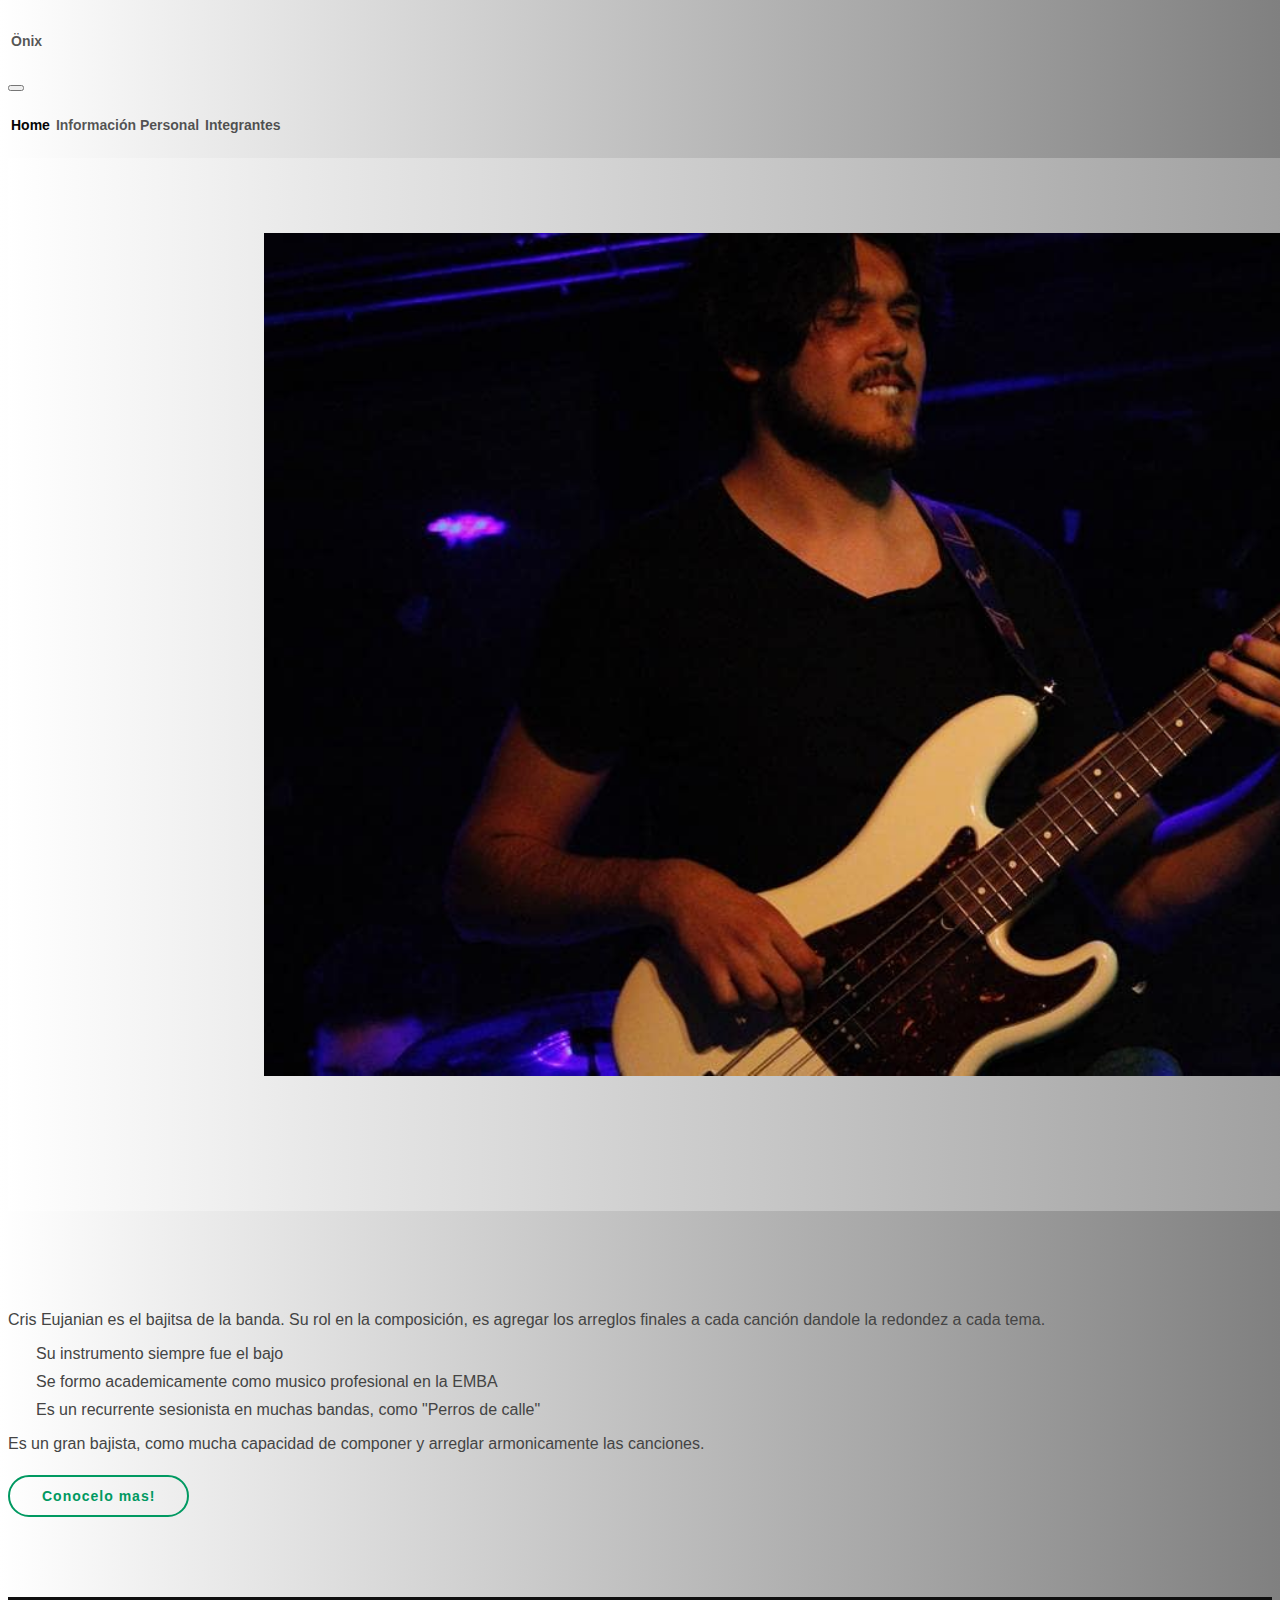
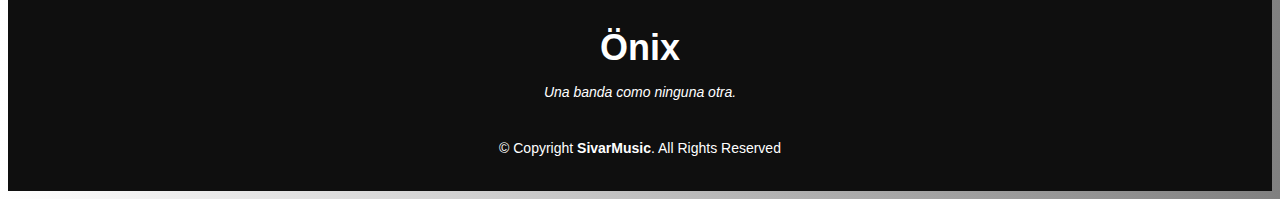
<file: cris.html>
<!DOCTYPE html>
<html lang="en">
<head>
    <meta charset="UTF-8">
    <meta http-equiv="X-UA-Compatible" content="IE=edge">
    <meta name="viewport" content="width=device-width, initial-scale=1.0">
    <link href="https://cdn.jsdelivr.net/npm/bootstrap@5.0.1/dist/css/bootstrap.min.css" rel="stylesheet" integrity="sha384-+0n0xVW2eSR5OomGNYDnhzAbDsOXxcvSN1TPprVMTNDbiYZCxYbOOl7+AMvyTG2x" crossorigin="anonymous">
    <title>Önix-Cris</title>
    <link href="scss/style.css" rel="stylesheet">
</head>
<body>
  <nav class="navbar navbar-expand-lg navbar-light bg-light">
    <div class="container-fluid">
      <a class="navbar-brand" href="#">Önix</a>
      <button class="navbar-toggler" type="button" data-bs-toggle="collapse" data-bs-target="#navbarNavDropdown" aria-controls="navbarNavDropdown" aria-expanded="false" aria-label="Toggle navigation">
        <span class="navbar-toggler-icon"></span>
      </button>
      <div class="collapse navbar-collapse" id="navbarNavDropdown">
        <ul class="navbar-nav">
          <li class="nav-item">
            <a class="nav-link active" aria-current="page" href="index.html">Home</a>
          </li>
          <li class="nav-item">
            <a class="nav-link" href="#about">Información Personal</a>
          </li>
          <li class="nav-item dropdown">
            <a class="nav-link dropdown-toggle" href="#" id="navbarDropdownMenuLink" role="button" data-bs-toggle="dropdown" aria-expanded="false">
              Integrantes
            </a>
            <ul class="dropdown-menu" aria-labelledby="navbarDropdownMenuLink">
              <li><a class="dropdown-item" href="gena.html">Gena</a></li>
              <li><a class="dropdown-item" href="cris.html">Cris</a></li>
              <li><a class="dropdown-item" href="facu.html">Facu</a></li>
              <li><a class="dropdown-item" href="javi.html">Javi</a></li>
            </ul>
          </li>
        </ul>
      </div>
    </div>
  </nav>

  <img src="img/cris.jpg" class="img-fluid img-thumbnail img" alt="..." width="100%">
      <section id="about" class="about">
        <div class="container">
          <div class="row content">
            <div class="col-lg-6">
              <p>
               Cris Eujanian es el bajitsa de la banda. Su rol en la composición, es agregar los arreglos finales a cada canción dandole la redondez a cada tema.
              </p>
              <ul>
                <li><i class="ri-check-double-line"></i> Su instrumento siempre fue el bajo</li>
                <li><i class="ri-check-double-line"></i> Se formo academicamente como musico profesional en la EMBA</li>
                <li><i class="ri-check-double-line"></i> Es un recurrente sesionista en muchas bandas, como "Perros de calle"</li>
              </ul>
            </div>
            <div class="col-lg-6 pt-4 pt-lg-0">
              <p>
               Es un gran bajista, como mucha capacidad de componer y arreglar armonicamente las canciones.
              </p>
              <a href="https://www.instagram.com/criseujanian/" class="btn-learn-more">Conocelo mas!</a>
            </div>
          </div>
  
        </div>
      </section>
      <footer id="footer">
        <div class="container">
          <h3>Önix</h3>
          <p>Una banda como ninguna otra.</p>
          <div class="copyright">
            &copy; Copyright <strong><span>SivarMusic</span></strong>. All Rights Reserved
          </div>
          
        </div>
      </footer>
    <script src="https://cdn.jsdelivr.net/npm/bootstrap@5.0.1/dist/js/bootstrap.bundle.min.js" integrity="sha384-gtEjrD/SeCtmISkJkNUaaKMoLD0//ElJ19smozuHV6z3Iehds+3Ulb9Bn9Plx0x4" crossorigin="anonymous"></script>
</body>
</html>
</file>
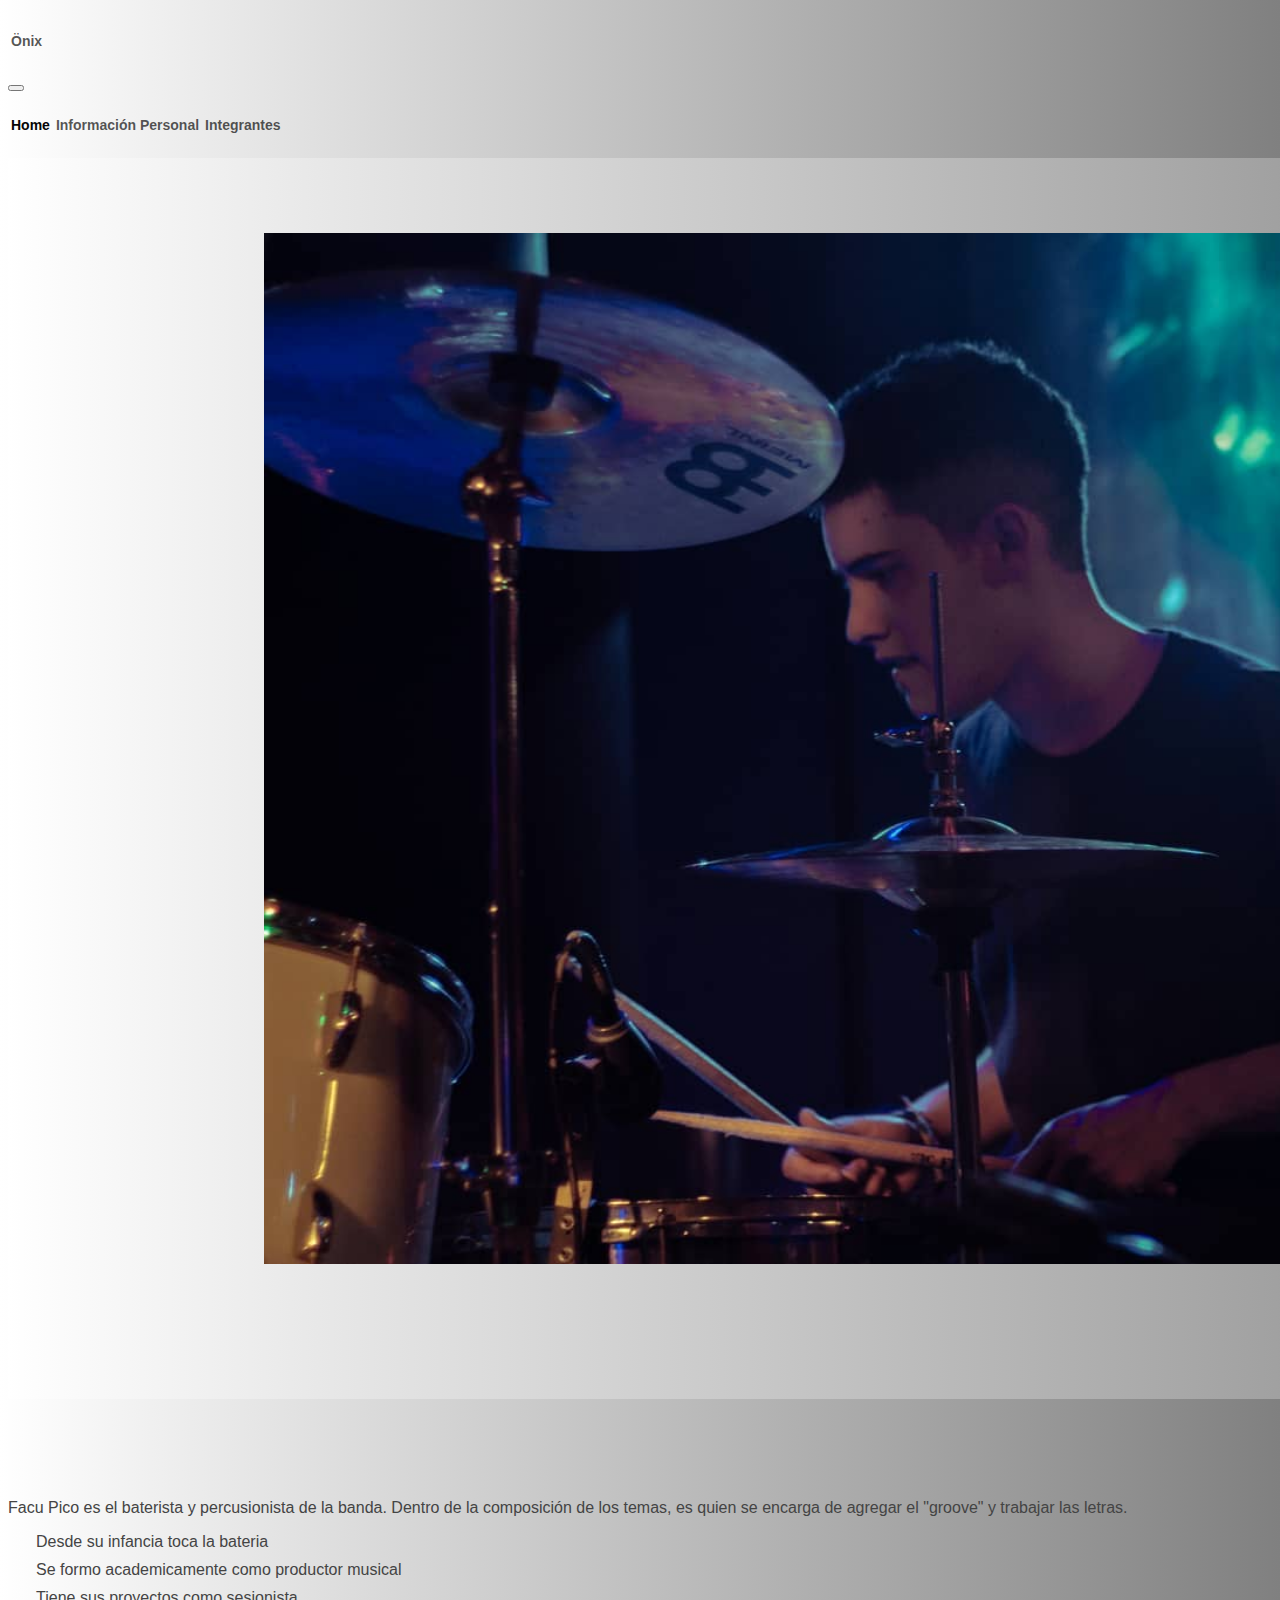
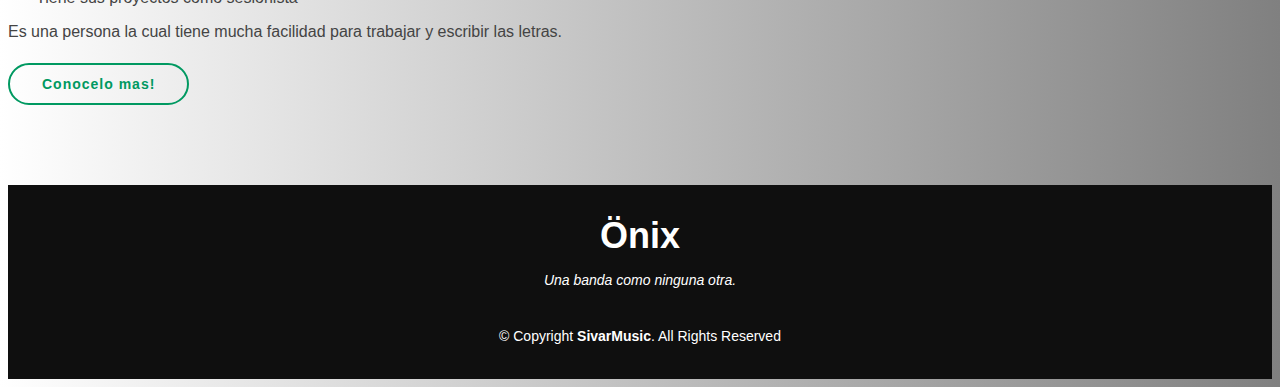
<file: facu.html>
<!DOCTYPE html>
<html lang="en">
<head>
    <meta charset="UTF-8">
    <meta http-equiv="X-UA-Compatible" content="IE=edge">
    <meta name="viewport" content="width=device-width, initial-scale=1.0">
    <link href="https://cdn.jsdelivr.net/npm/bootstrap@5.0.1/dist/css/bootstrap.min.css" rel="stylesheet" integrity="sha384-+0n0xVW2eSR5OomGNYDnhzAbDsOXxcvSN1TPprVMTNDbiYZCxYbOOl7+AMvyTG2x" crossorigin="anonymous">
    <title>Önix-Facu</title>
    <link href="scss/style.css" rel="stylesheet">
</head>
<body>
  <nav class="navbar navbar-expand-lg navbar-light bg-light">
    <div class="container-fluid">
      <a class="navbar-brand" href="#">Önix</a>
      <button class="navbar-toggler" type="button" data-bs-toggle="collapse" data-bs-target="#navbarNavDropdown" aria-controls="navbarNavDropdown" aria-expanded="false" aria-label="Toggle navigation">
        <span class="navbar-toggler-icon"></span>
      </button>
      <div class="collapse navbar-collapse" id="navbarNavDropdown">
        <ul class="navbar-nav">
          <li class="nav-item">
            <a class="nav-link active" aria-current="page" href="index.html">Home</a>
          </li>
          <li class="nav-item">
            <a class="nav-link" href="#about">Información Personal</a>
          </li>
          <li class="nav-item dropdown">
            <a class="nav-link dropdown-toggle" href="#" id="navbarDropdownMenuLink" role="button" data-bs-toggle="dropdown" aria-expanded="false">
              Integrantes
            </a>
            <ul class="dropdown-menu" aria-labelledby="navbarDropdownMenuLink">
              <li><a class="dropdown-item" href="gena.html">Gena</a></li>
              <li><a class="dropdown-item" href="cris.html">Cris</a></li>
              <li><a class="dropdown-item" href="facu.html">Facu</a></li>
              <li><a class="dropdown-item" href="javi.html">Javi</a></li>
            </ul>
          </li>
        </ul>
      </div>
    </div>
  </nav>

  <img src="img/facu.jpg" class="img-fluid img-thumbnail img" alt="..." width="100%">
      <section id="about" class="about">
        <div class="container">

  
          <div class="row content">
            <div class="col-lg-6">
              <p>
                Facu Pico es el baterista y percusionista de la banda. Dentro de la composición de los temas, es quien se encarga de agregar el "groove" y trabajar las letras.
              </p>
              <ul>
                <li><i class="ri-check-double-line"></i> Desde su infancia toca la bateria</li>
                <li><i class="ri-check-double-line"></i> Se formo academicamente como productor musical</li>
                <li><i class="ri-check-double-line"></i> Tiene sus proyectos como sesionista</li>
              </ul>
            </div>
            <div class="col-lg-6 pt-4 pt-lg-0">
              <p>
               Es una persona la cual tiene mucha facilidad para trabajar y escribir las letras. 
              </p>
              <a href="https://www.instagram.com/facunpico/" class="btn-learn-more">Conocelo mas!</a>
            </div>
          </div>
  
        </div>
      </section>
      <footer id="footer">
        <div class="container">
          <h3>Önix</h3>
          <p>Una banda como ninguna otra.</p>
          <div class="copyright">
            &copy; Copyright <strong><span>SivarMusic</span></strong>. All Rights Reserved
          </div>
        
        </div>
      </footer>
    <script src="https://cdn.jsdelivr.net/npm/bootstrap@5.0.1/dist/js/bootstrap.bundle.min.js" integrity="sha384-gtEjrD/SeCtmISkJkNUaaKMoLD0//ElJ19smozuHV6z3Iehds+3Ulb9Bn9Plx0x4" crossorigin="anonymous"></script>
</body>
</html>
</file>
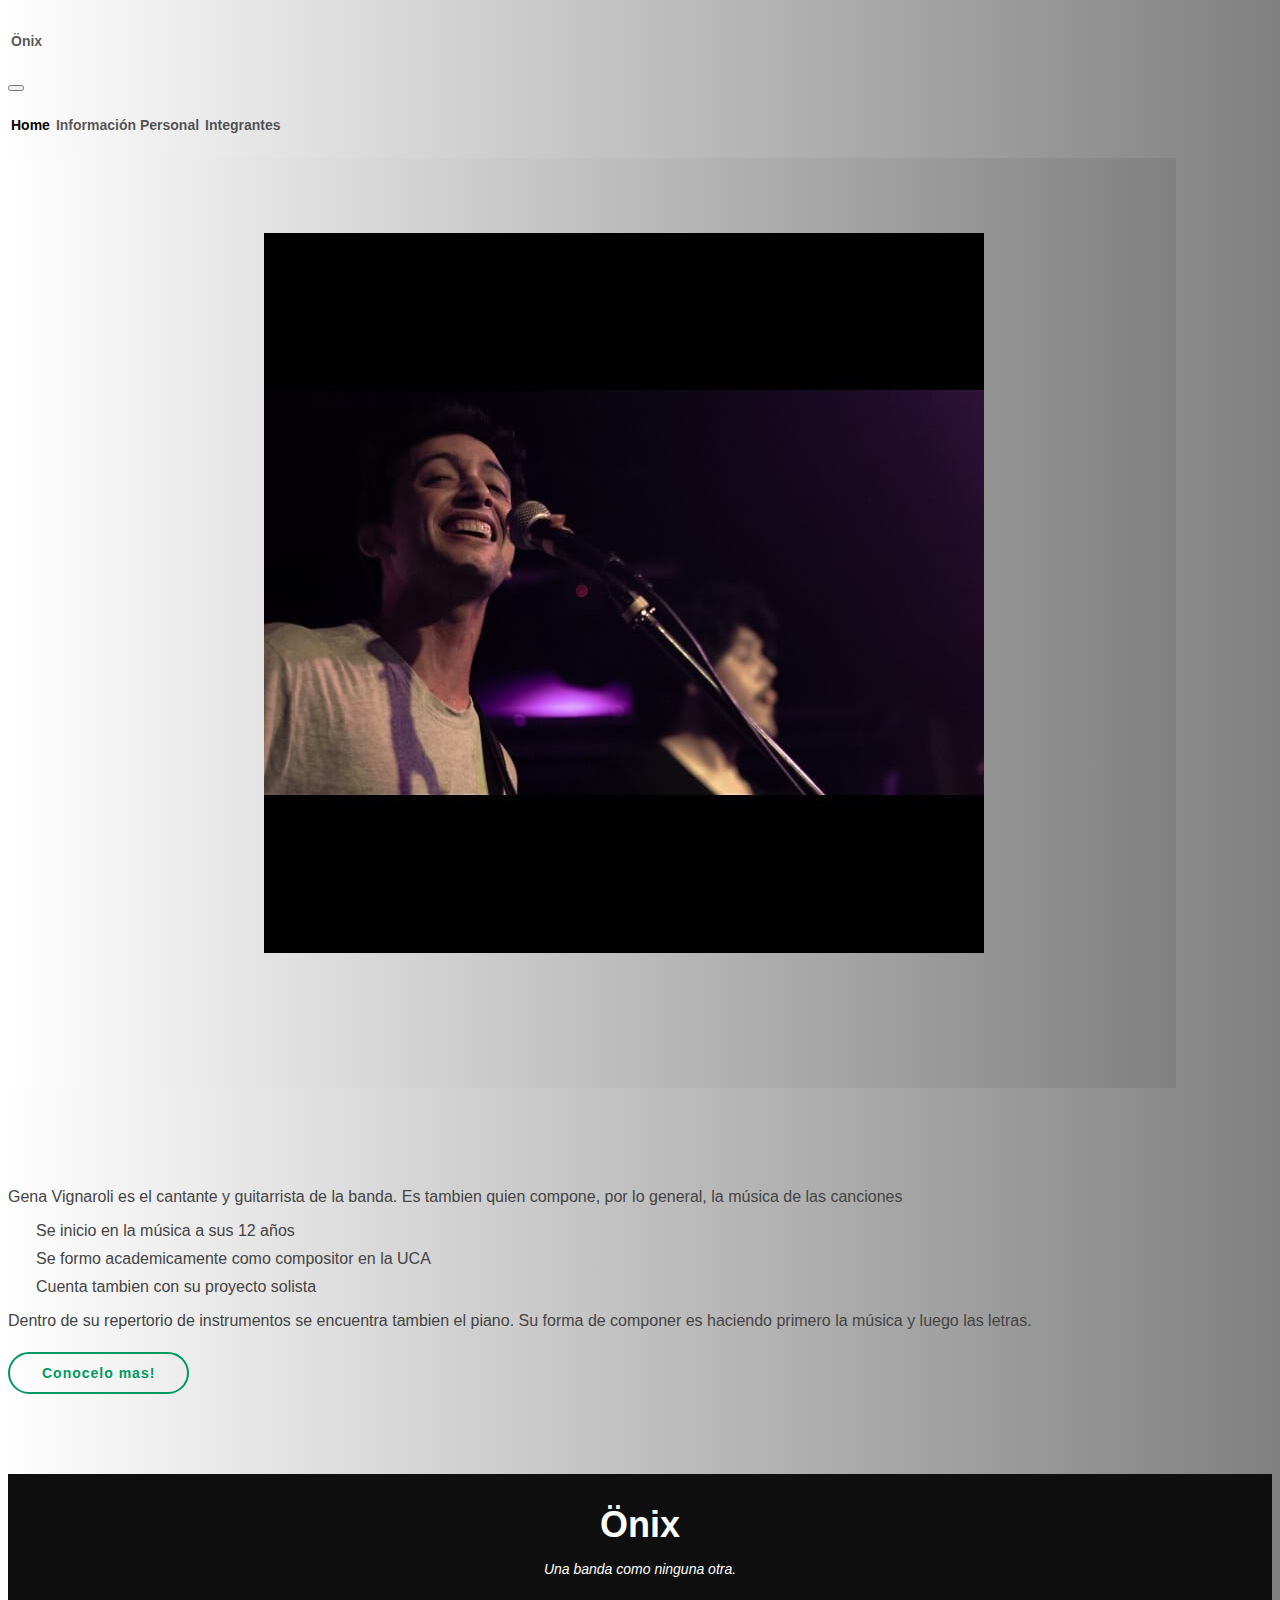
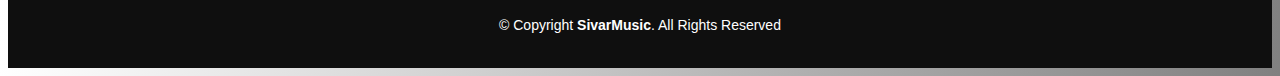
<file: gena.html>
<!DOCTYPE html>
<html lang="en">
<head>
    <meta charset="UTF-8">
    <meta http-equiv="X-UA-Compatible" content="IE=edge">
    <meta name="viewport" content="width=device-width, initial-scale=1.0">
    <link href="https://cdn.jsdelivr.net/npm/bootstrap@5.0.1/dist/css/bootstrap.min.css" rel="stylesheet" integrity="sha384-+0n0xVW2eSR5OomGNYDnhzAbDsOXxcvSN1TPprVMTNDbiYZCxYbOOl7+AMvyTG2x" crossorigin="anonymous">
    <title>Önix-Gena</title>
    <link href="scss/style.css" rel="stylesheet">
</head>
<body>
  <nav class="navbar navbar-expand-lg navbar-light bg-light">
    <div class="container-fluid">
      <a class="navbar-brand" href="#">Önix</a>
      <button class="navbar-toggler" type="button" data-bs-toggle="collapse" data-bs-target="#navbarNavDropdown" aria-controls="navbarNavDropdown" aria-expanded="false" aria-label="Toggle navigation">
        <span class="navbar-toggler-icon"></span>
      </button>
      <div class="collapse navbar-collapse" id="navbarNavDropdown">
        <ul class="navbar-nav">
          <li class="nav-item">
            <a class="nav-link active" aria-current="page" href="index.html">Home</a>
          </li>
          <li class="nav-item">
            <a class="nav-link" href="#about">Información Personal</a>
          </li>
          <li class="nav-item dropdown">
            <a class="nav-link dropdown-toggle" href="#" id="navbarDropdownMenuLink" role="button" data-bs-toggle="dropdown" aria-expanded="false">
              Integrantes
            </a>
            <ul class="dropdown-menu" aria-labelledby="navbarDropdownMenuLink">
              <li><a class="dropdown-item" href="gena.html">Gena</a></li>
              <li><a class="dropdown-item" href="cris.html">Cris</a></li>
              <li><a class="dropdown-item" href="facu.html">Facu</a></li>
              <li><a class="dropdown-item" href="javi.html">Javi</a></li>
            </ul>
          </li>
        </ul>
      </div>
    </div>
  </nav>

  <img src="img/gena.jpg" class="img-fluid img-thumbnail img" alt="...">
      <section id="about" class="about">
        <div class="container">

          <div class="row content">
            <div class="col-lg-6">
              <p>
               Gena Vignaroli es el cantante y guitarrista de la banda. Es tambien quien compone, por lo general, la música de las canciones
              </p>
              <ul>
                <li><i class="ri-check-double-line"></i> Se inicio en la música a sus 12 años</li>
                <li><i class="ri-check-double-line"></i> Se formo academicamente como compositor en la UCA</li>
                <li><i class="ri-check-double-line"></i> Cuenta tambien con su proyecto solista</li>
              </ul>
            </div>
            <div class="col-lg-6 pt-4 pt-lg-0">
              <p>
               Dentro de su repertorio de instrumentos se encuentra tambien el piano. Su forma de componer es haciendo primero la música y luego las letras.
              </p>
              <a href="https://www.instagram.com/gena_vignaroli/" class="btn-learn-more">Conocelo mas!</a>
            </div>
          </div>
  
        </div>
      </section>
      <footer id="footer">
        <div class="container">
          <h3>Önix</h3>
          <p>Una banda como ninguna otra.</p>
          <div class="copyright">
            &copy; Copyright <strong><span>SivarMusic</span></strong>. All Rights Reserved
          </div>
        
        </div>
      </footer>
    <script src="https://cdn.jsdelivr.net/npm/bootstrap@5.0.1/dist/js/bootstrap.bundle.min.js" integrity="sha384-gtEjrD/SeCtmISkJkNUaaKMoLD0//ElJ19smozuHV6z3Iehds+3Ulb9Bn9Plx0x4" crossorigin="anonymous"></script>
</body>
</html>
</file>
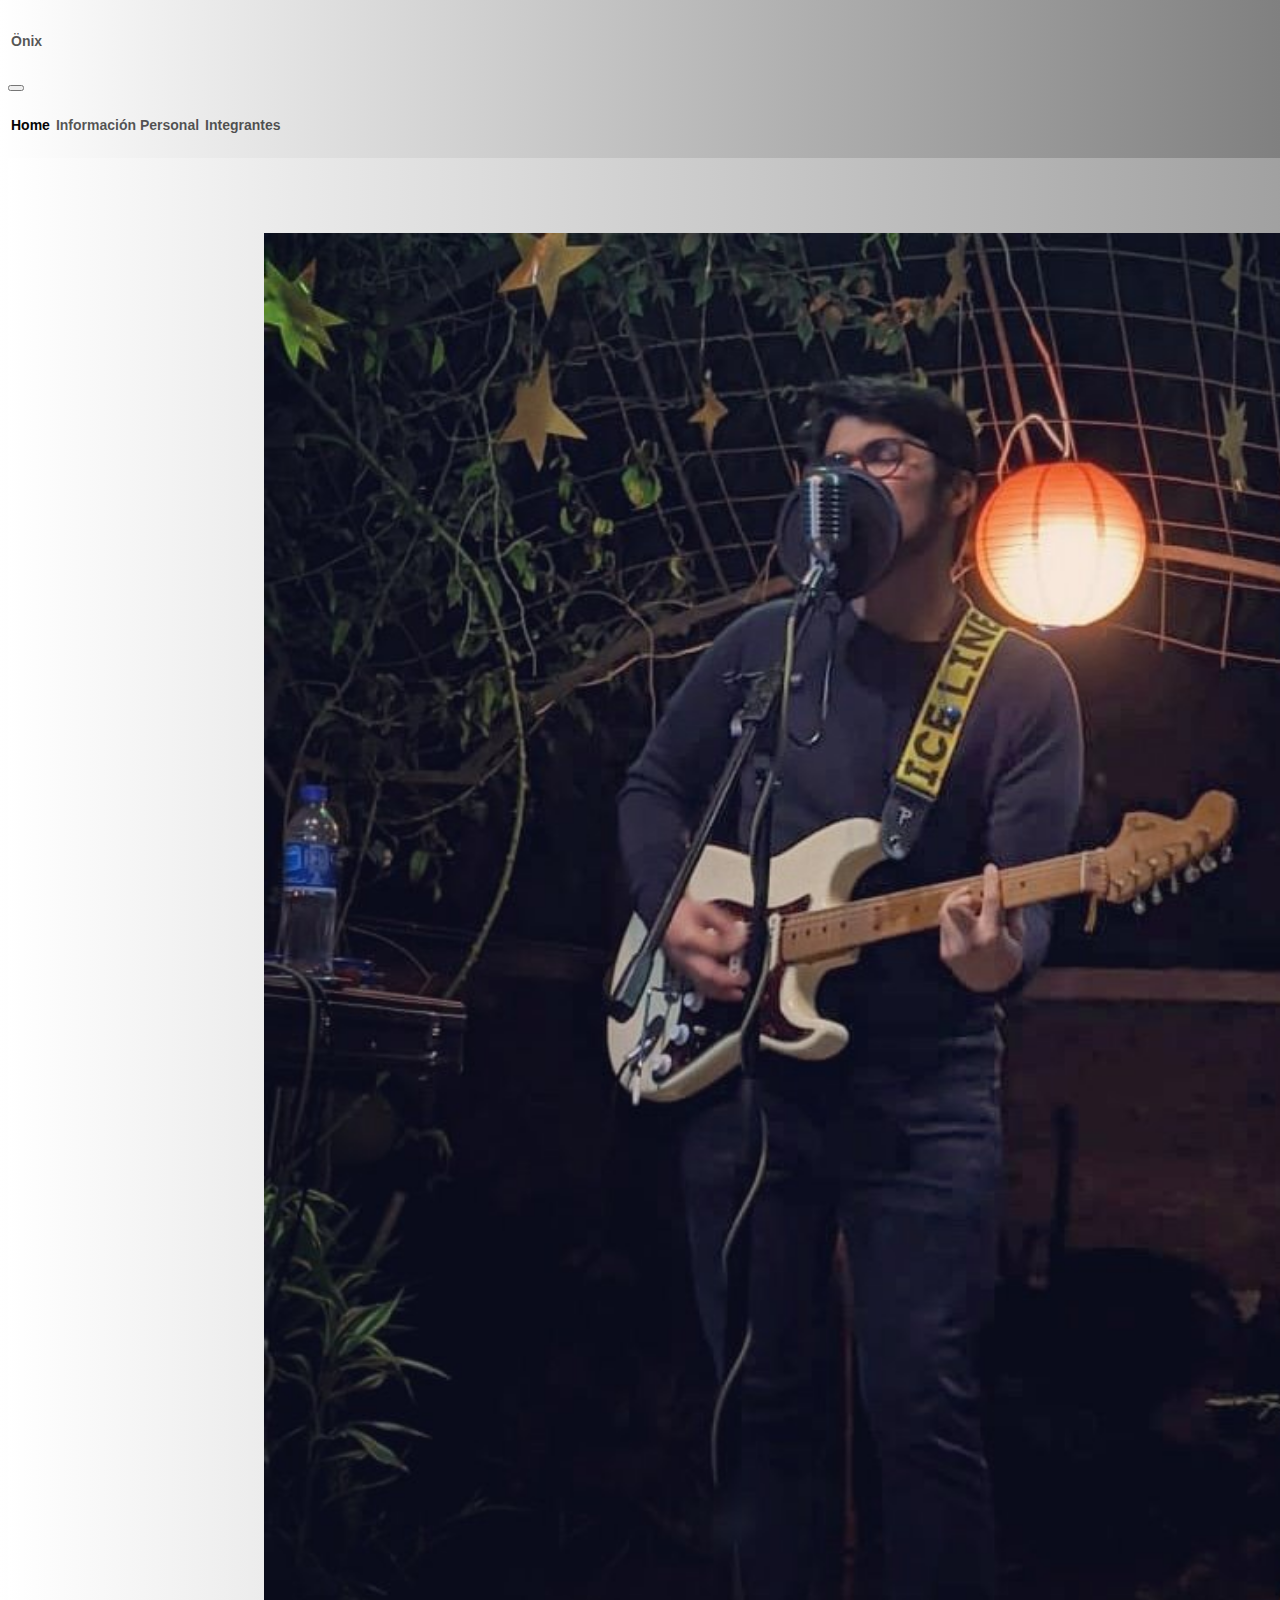
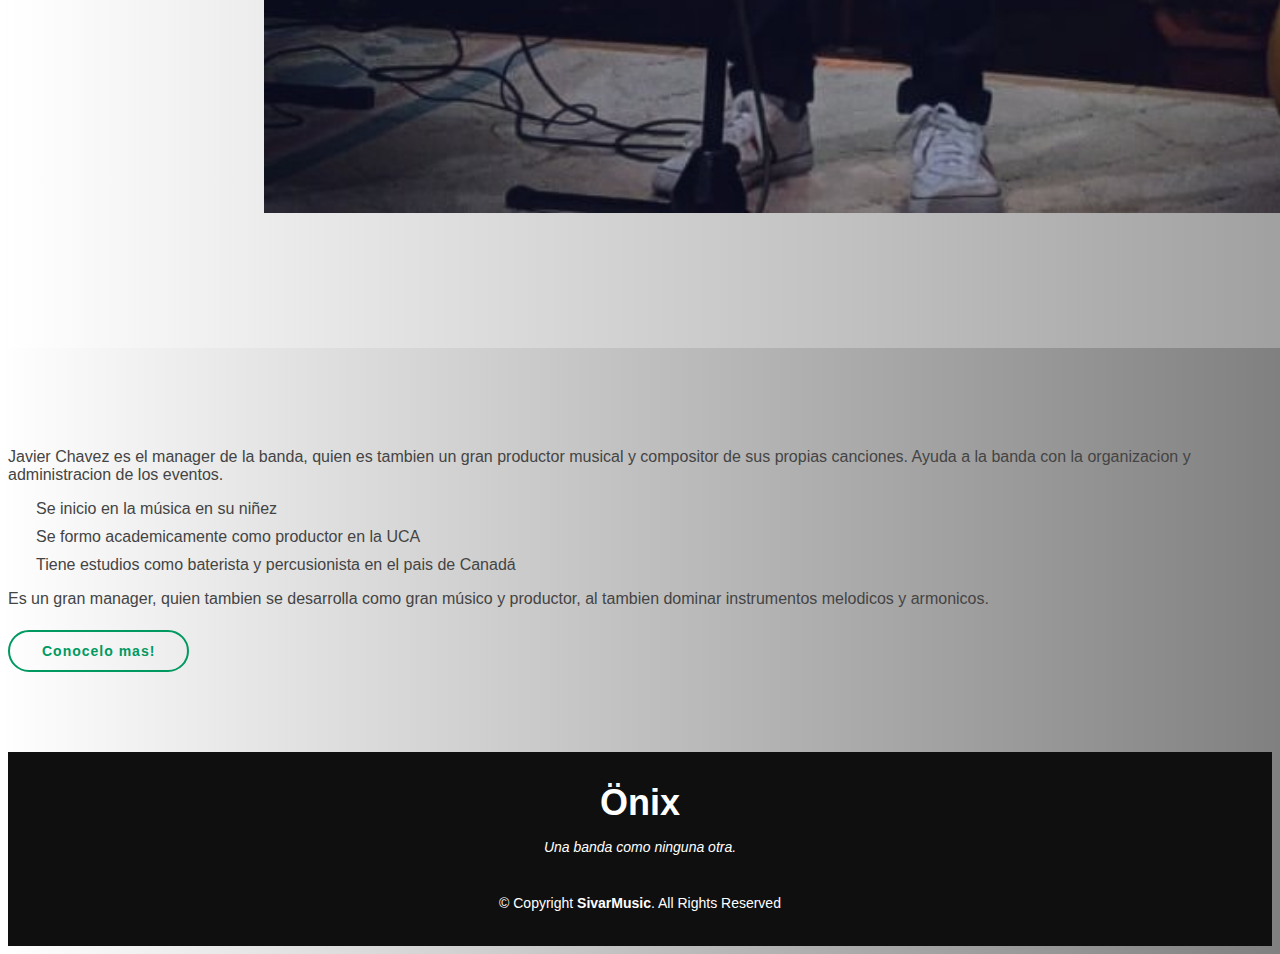
<file: javi.html>
<!DOCTYPE html>
<html lang="en">
<head>
    <meta charset="UTF-8">
    <meta http-equiv="X-UA-Compatible" content="IE=edge">
    <meta name="viewport" content="width=device-width, initial-scale=1.0">
    <title>Önix-Javi</title>
    <link href="https://cdn.jsdelivr.net/npm/bootstrap@5.0.1/dist/css/bootstrap.min.css" rel="stylesheet" integrity="sha384-+0n0xVW2eSR5OomGNYDnhzAbDsOXxcvSN1TPprVMTNDbiYZCxYbOOl7+AMvyTG2x" crossorigin="anonymous">
    <link href="scss/style.css" rel="stylesheet">
</head>
<body>
  <nav class="navbar navbar-expand-lg navbar-light bg-light">
    <div class="container-fluid">
      <a class="navbar-brand" href="#">Önix</a>
      <button class="navbar-toggler" type="button" data-bs-toggle="collapse" data-bs-target="#navbarNavDropdown" aria-controls="navbarNavDropdown" aria-expanded="false" aria-label="Toggle navigation">
        <span class="navbar-toggler-icon"></span>
      </button>
      <div class="collapse navbar-collapse" id="navbarNavDropdown">
        <ul class="navbar-nav">
          <li class="nav-item">
            <a class="nav-link active" aria-current="page" href="index.html">Home</a>
          </li>
          <li class="nav-item">
            <a class="nav-link" href="#about">Información Personal</a>
          </li>
          <li class="nav-item dropdown">
            <a class="nav-link dropdown-toggle" href="#" id="navbarDropdownMenuLink" role="button" data-bs-toggle="dropdown" aria-expanded="false">
              Integrantes
            </a>
            <ul class="dropdown-menu" aria-labelledby="navbarDropdownMenuLink">
              <li><a class="dropdown-item" href="gena.html">Gena</a></li>
              <li><a class="dropdown-item" href="cris.html">Cris</a></li>
              <li><a class="dropdown-item" href="facu.html">Facu</a></li>
              <li><a class="dropdown-item" href="javi.html">Javi</a></li>
            </ul>
          </li>
        </ul>
      </div>
    </div>
  </nav>

  <img src="img/javi.jpg" class="img-fluid img-thumbnail img" alt="..." width="100%">
      <section id="about" class="about">
        <div class="container">
  
          <div class="row content">
            <div class="col-lg-6">
              <p>
               Javier Chavez es el manager de la banda, quien es tambien un gran productor musical y compositor de sus propias canciones. Ayuda a la banda con la organizacion y administracion de los eventos.
              </p>
              <ul>
                <li><i class="ri-check-double-line"></i> Se inicio en la música en su niñez</li>
                <li><i class="ri-check-double-line"></i> Se formo academicamente como productor en la UCA</li>
                <li><i class="ri-check-double-line"></i> Tiene estudios como baterista y percusionista en el pais de Canadá</li>
              </ul>
            </div>
            <div class="col-lg-6 pt-4 pt-lg-0">
              <p>
               Es un gran manager, quien tambien se desarrolla como gran músico y productor, al tambien dominar instrumentos melodicos y armonicos.
              </p>
              <a href="https://www.instagram.com/javiimusica/" class="btn-learn-more">Conocelo mas!</a>
            </div>
          </div>
  
        </div>
      </section>
      <footer id="footer">
        <div class="container">
          <h3>Önix</h3>
          <p>Una banda como ninguna otra.</p>
          <div class="copyright">
            &copy; Copyright <strong><span>SivarMusic</span></strong>. All Rights Reserved
          </div>
        
        </div>
      </footer>
    <script src="https://cdn.jsdelivr.net/npm/bootstrap@5.0.1/dist/js/bootstrap.bundle.min.js" integrity="sha384-gtEjrD/SeCtmISkJkNUaaKMoLD0//ElJ19smozuHV6z3Iehds+3Ulb9Bn9Plx0x4" crossorigin="anonymous"></script>
</body>
</html>
</file>
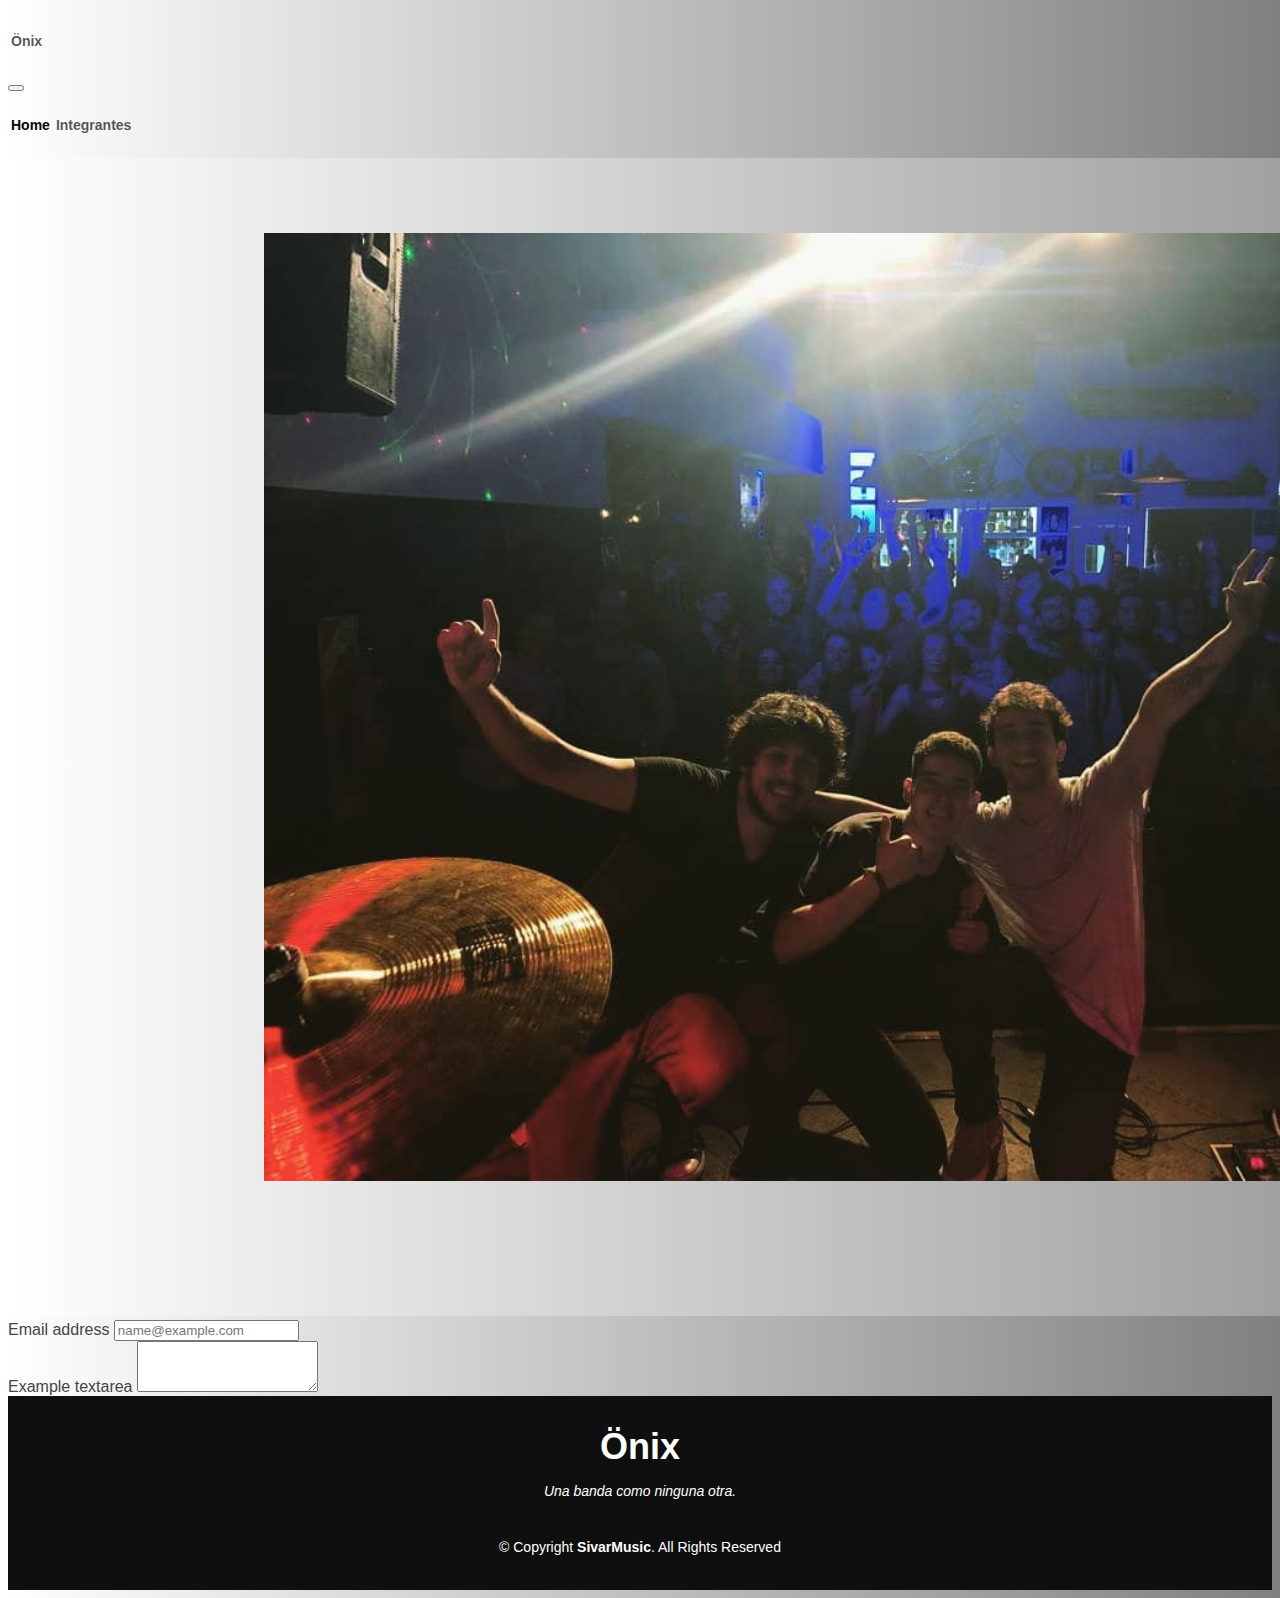
<file: suscribite.html>
<!DOCTYPE html>
<html lang="en">
<head>
    <meta charset="UTF-8">
    <meta http-equiv="X-UA-Compatible" content="IE=edge">
    <meta name="viewport" content="width=device-width, initial-scale=1.0">
    <link href="https://cdn.jsdelivr.net/npm/bootstrap@5.0.1/dist/css/bootstrap.min.css" rel="stylesheet" integrity="sha384-+0n0xVW2eSR5OomGNYDnhzAbDsOXxcvSN1TPprVMTNDbiYZCxYbOOl7+AMvyTG2x" crossorigin="anonymous">
    <title>Önix</title>
    <link href="scss/style.css" rel="stylesheet">
</head>
<body>
    <nav class="navbar navbar-expand-lg navbar-light bg-light">
        <div class="container-fluid">
          <a class="navbar-brand" href="#">Önix</a>
          <button class="navbar-toggler" type="button" data-bs-toggle="collapse" data-bs-target="#navbarNavDropdown" aria-controls="navbarNavDropdown" aria-expanded="false" aria-label="Toggle navigation">
            <span class="navbar-toggler-icon"></span>
          </button>
          <div class="collapse navbar-collapse" id="navbarNavDropdown">
            <ul class="navbar-nav">
              <li class="nav-item">
                <a class="nav-link active" aria-current="page" href="index.html">Home</a>
              </li>
              <li class="nav-item dropdown">
                <a class="nav-link dropdown-toggle" href="#" id="navbarDropdownMenuLink" role="button" data-bs-toggle="dropdown" aria-expanded="false">
                  Integrantes
                </a>
                <ul class="dropdown-menu" aria-labelledby="navbarDropdownMenuLink">
                  <li><a class="dropdown-item" href="gena.html">Gena</a></li>
                  <li><a class="dropdown-item" href="cris.html">Cris</a></li>
                  <li><a class="dropdown-item" href="facu.html">Facu</a></li>
                  <li><a class="dropdown-item" href="javi.html">Javi</a></li>
                </ul>
              </li>
            </ul>
          </div>
        </div>
      </nav>

  <img src="img/banda 2.jpg" class="img-fluid img-thumbnail img" alt="..." width="100%">

  <div id="form" class="mb-3">
    <label for="exampleFormControlInput1" class="form-label">Email address</label>
    <input type="email" class="form-control" id="exampleFormControlInput1" placeholder="name@example.com">
  </div>
  <div class="mb-3">
    <label for="exampleFormControlTextarea1" class="form-label">Example textarea</label>
    <textarea class="form-control" id="exampleFormControlTextarea1" rows="3"></textarea>
  </div>

  <footer id="footer">
    <div class="container">
      <h3>Önix</h3>
      <p>Una banda como ninguna otra.</p>
      <div class="copyright">
        &copy; Copyright <strong><span>SivarMusic</span></strong>. All Rights Reserved
      </div>
    
    </div>
  </footer>

  </body>
  </html>
</file>
<file: scss/style.css>
body {
  background-image: linear-gradient(to left, grey, white);
  font-family: "Open Sans", sans-serif;
  color: #444444;
}

a {
  color: #009961;
  text-decoration: none;
}

a:hover {
  color: #00cc81;
  text-decoration: none;
}

h1, h2, h3, h4, h5, h6 {
  font-family: "Raleway", sans-serif;
}



.navbar {
  padding: 0;
}

.navbar ul {
  margin: 0;
  padding: 0;
  display: -webkit-box;
  display: -ms-flexbox;
  display: flex;
  list-style: none;
  -webkit-box-align: center;
      -ms-flex-align: center;
          align-items: center;
}

.navbar li {
  position: relative;
}

.navbar > ul > li {
  position: relative;
  white-space: nowrap;
  margin: 0 12px;
}

.navbar a, .navbar a:focus {
  display: -webkit-box;
  display: -ms-flexbox;
  display: flex;
  -webkit-box-align: center;
      -ms-flex-align: center;
          align-items: center;
  -webkit-box-pack: justify;
      -ms-flex-pack: justify;
          justify-content: space-between;
  padding: 25px 3px;
  font-size: 14px;
  font-weight: 600;
  color: rgba(10, 10, 10, 0.7);
  white-space: nowrap;
  -webkit-transition: 0.3s;
  transition: 0.3s;
  position: relative;
}

.navbar a i, .navbar a:focus i {
  font-size: 12px;
  line-height: 0;
  margin-left: 5px;
}

.navbar > ul > li > a:before {
  content: "";
  position: absolute;
  width: 100%;
  height: 2px;
  bottom: -2px;
  left: 0;
  background-color: #009961;
  visibility: hidden;
  width: 0px;
  -webkit-transition: all 0.3s ease-in-out 0s;
  transition: all 0.3s ease-in-out 0s;
}

.navbar a:hover:before, .navbar li:hover > a:before, .navbar .active:before {
  visibility: visible;
  width: 100%;
}

.navbar a:hover, .navbar .active, .navbar .active:focus, .navbar li:hover > a {
  color: #050505;
}

.navbar .dropdown ul {
  display: block;
  position: absolute;
  left: 0;
  top: calc(100% + 30px);
  margin: 0;
  padding: 10px 0;
  z-index: 99;
  opacity: 0;
  visibility: hidden;
  background: #fff;
  -webkit-box-shadow: 0px 0px 30px rgba(127, 137, 161, 0.25);
          box-shadow: 0px 0px 30px rgba(127, 137, 161, 0.25);
  -webkit-transition: 0.3s;
  transition: 0.3s;
  border-top: 2px solid #009961;
}

.navbar .dropdown ul li {
  min-width: 200px;
}

.navbar .dropdown ul a {
  padding: 10px 20px;
  font-size: 14px;
  text-transform: none;
  font-weight: 500;
  color: #282828;
}

.navbar .dropdown ul a i {
  font-size: 12px;
}

.navbar .dropdown ul a:hover, .navbar .dropdown ul .active:hover, .navbar .dropdown ul li:hover > a {
  color: #009961;
}

.navbar .dropdown:hover > ul {
  opacity: 1;
  top: 100%;
  visibility: visible;
}

.navbar .dropdown .dropdown ul {
  top: 0;
  left: calc(100% - 30px);
  visibility: hidden;
}

.navbar .dropdown .dropdown:hover > ul {
  opacity: 1;
  top: 0;
  left: 100%;
  visibility: visible;
}



.mobile-nav-toggle {
  color: #fff;
  font-size: 28px;
  cursor: pointer;
  display: none;
  line-height: 0;
  -webkit-transition: 0.5s;
  transition: 0.5s;
}



.navbar-mobile {
  position: fixed;
  overflow: hidden;
  top: 0;
  right: 0;
  left: 0;
  bottom: 0;
  background: rgba(15, 15, 15, 0.9);
  -webkit-transition: 0.3s;
  transition: 0.3s;
  z-index: 999;
}

.navbar-mobile .mobile-nav-toggle {
  position: absolute;
  top: 15px;
  right: 15px;
}

.navbar-mobile ul {
  display: block;
  position: absolute;
  top: 55px;
  right: 15px;
  bottom: 15px;
  left: 15px;
  padding: 10px 0;
  background-color: #fff;
  overflow-y: auto;
  -webkit-transition: 0.3s;
  transition: 0.3s;
}

.navbar-mobile a {
  padding: 10px 20px;
  font-size: 15px;
  color: #282828;
}

.navbar-mobile a:hover:before, .navbar-mobile li:hover > a:before, .navbar-mobile .active:before {
  visibility: hidden;
}

.navbar-mobile a:hover, .navbar-mobile .active, .navbar-mobile li:hover > a {
  color: #009961;
}

.navbar-mobile .getstarted {
  margin: 15px;
}

.navbar-mobile .dropdown ul {
  position: static;
  display: none;
  margin: 10px 20px;
  padding: 10px 0;
  z-index: 99;
  opacity: 1;
  visibility: visible;
  background: #fff;
  -webkit-box-shadow: 0px 0px 30px rgba(127, 137, 161, 0.25);
          box-shadow: 0px 0px 30px rgba(127, 137, 161, 0.25);
}

.navbar-mobile .dropdown ul li {
  min-width: 200px;
}

.navbar-mobile .dropdown ul a {
  padding: 10px 20px;
}

.navbar-mobile .dropdown ul a i {
  font-size: 12px;
}

.navbar-mobile .dropdown ul a:hover, .navbar-mobile .dropdown ul .active:hover, .navbar-mobile .dropdown ul li:hover > a {
  color: #009961;
}

.navbar-mobile .dropdown > .dropdown-active {
  display: block;
}

.img {
  background-image: linear-gradient(to left, grey,white);
}



section {
  padding: 80px 0;
  overflow: hidden;
}

.section-bg {
  background-color: #8fffd6;
}

.section-title {
  padding-bottom: 30px;
}

.section-title h2 {
  font-size: 32px;
  font-weight: bold;
  margin-bottom: 20px;
  padding-bottom: 20px;
  position: relative;
}

.section-title h2::after {
  content: '';
  position: absolute;
  display: block;
  width: 50px;
  height: 3px;
  background: #009961;
  bottom: 0;
  left: 0;
}

.section-title p {
  margin-bottom: 0;
  color: #777777;
  font-size: 15px;
}

.about .content h3 {
  font-weight: 600;
  font-size: 26px;
}

.about .content ul {
  list-style: none;
  padding: 0;
}

.about .content ul li {
  padding-left: 28px;
  position: relative;
}

.about .content ul li + li {
  margin-top: 10px;
}

.about .content ul i {
  position: absolute;
  left: 0;
  top: 2px;
  font-size: 20px;
  color: #009961;
  line-height: 1;
}

.about .content p:last-child {
  margin-bottom: 0;
}

.about .content .btn-learn-more {
  font-family: "Raleway", sans-serif;
  font-weight: 600;
  font-size: 14px;
  letter-spacing: 1px;
  display: inline-block;
  padding: 12px 32px;
  border-radius: 50px;
  -webkit-transition: 0.3s;
  transition: 0.3s;
  line-height: 1;
  color: #009961;
  -webkit-animation-delay: 0.8s;
  animation-delay: 0.8s;
  margin-top: 6px;
  border: 2px solid #009961;
}

.about .content .btn-learn-more:hover {
  background: #009961;
  color: #fff;
  text-decoration: none;
}

.services .icon-box {
  padding: 60px 30px;
  -webkit-transition: all ease-in-out 0.3s;
  transition: all ease-in-out 0.3s;
  background: #fefefe;
  -webkit-box-shadow: 0px 5px 90px 0px rgba(110, 123, 131, 0.1);
          box-shadow: 0px 5px 90px 0px rgba(110, 123, 131, 0.1);
  border-radius: 18px;
  border-bottom: 5px solid #fff;
}

.services .icon-box .icon {
  width: 64px;
  height: 64px;
  background: #009961;
  border-radius: 50px;
  display: -webkit-box;
  display: -ms-flexbox;
  display: flex;
  -webkit-box-align: center;
      -ms-flex-align: center;
          align-items: center;
  -webkit-box-pack: center;
      -ms-flex-pack: center;
          justify-content: center;
  margin-bottom: 20px;
  -webkit-transition: ease-in-out 0.3s;
  transition: ease-in-out 0.3s;
  color: #fff;
}

.services .icon-box .icon i {
  font-size: 28px;
}

.services .icon-box h4 {
  font-weight: 700;
  margin-bottom: 15px;
  font-size: 24px;
}

.services .icon-box h4 a {
  color: #282828;
  -webkit-transition: ease-in-out 0.3s;
  transition: ease-in-out 0.3s;
}

.services .icon-box p {
  line-height: 24px;
  font-size: 14px;
  margin-bottom: 0;
}

.services .icon-box:hover {
  -webkit-transform: translateY(-10px);
          transform: translateY(-10px);
  border-color: #009961;
}

.services .icon-box:hover h4 a {
  color: #009961;
}


.contact .info {
  width: 100%;
  background: #fff;
}

.contact .info i {
  font-size: 32px;
  color: #009961;
  float: left;
  line-height: 1;
}

.contact .info h4 {
  padding: 0 0 0 60px;
  font-size: 22px;
  font-weight: 600;
  margin-bottom: 5px;
  color: #282828;
}

.contact .info p {
  padding: 0 0 0 60px;
  margin-bottom: 0;
  font-size: 14px;
  color: #5b5b5b;
}

.contact .info .email, .contact .info .phone {
  margin-top: 40px;
}

.contact .php-email-form {
  width: 100%;
  background: #fff;
}

.contact .php-email-form .form-group {
  padding-bottom: 8px;
}

.contact .php-email-form .error-message {
  display: none;
  color: #fff;
  background: #ed3c0d;
  text-align: center;
  padding: 15px;
  font-weight: 600;
}

.contact .php-email-form .sent-message {
  display: none;
  color: #fff;
  background: #18d26e;
  text-align: left;
  padding: 15px;
  font-weight: 600;
}

.contact .php-email-form .sent-message br + br {
  margin-top: 25px;
}

.contact .php-email-form .loading {
  display: none;
  background: #fff;
  text-align: center;
  padding: 15px;
}

.contact .php-email-form .loading:before {
  content: "";
  display: inline-block;
  border-radius: 50%;
  width: 24px;
  height: 24px;
  margin: 0 10px -6px 0;
  border: 3px solid #18d26e;
  border-top-color: #eee;
  -webkit-animation: animate-loading 1s linear infinite;
  animation: animate-loading 1s linear infinite;
}

.contact .php-email-form input, .contact .php-email-form textarea {
  border-radius: 0;
  -webkit-box-shadow: none;
          box-shadow: none;
  font-size: 14px;
  border-radius: 4px;
}

.contact .php-email-form input:focus, .contact .php-email-form textarea:focus {
  border-color: #009961;
}

.contact .php-email-form input {
  height: 44px;
}

.contact .php-email-form textarea {
  padding: 10px 12px;
}

.contact .php-email-form button[type="submit"] {
  background: #009961;
  border: 0;
  padding: 10px 30px;
  color: #fff;
  -webkit-transition: 0.4s;
  transition: 0.4s;
  border-radius: 50px;
}

.contact .php-email-form button[type="submit"]:hover {
  background: #00b371;
}

@-webkit-keyframes animate-loading {
  0% {
    -webkit-transform: rotate(0deg);
            transform: rotate(0deg);
  }
  100% {
    -webkit-transform: rotate(360deg);
            transform: rotate(360deg);
  }
}

@keyframes animate-loading {
  0% {
    -webkit-transform: rotate(0deg);
            transform: rotate(0deg);
  }
  100% {
    -webkit-transform: rotate(360deg);
            transform: rotate(360deg);
  }
}

.breadcrumbs {
  padding: 15px 0;
  background: #f9f9f9;
  min-height: 40px;
  margin-top: 72px;
}

@media (max-width: 992px) {
  .breadcrumbs {
    margin-top: 63px;
  }
}

.breadcrumbs h2 {
  font-size: 26px;
  font-weight: 500;
}

.breadcrumbs ol {
  display: -webkit-box;
  display: -ms-flexbox;
  display: flex;
  -ms-flex-wrap: wrap;
      flex-wrap: wrap;
  list-style: none;
  padding: 0 0 10px 0;
  margin: 0;
  font-size: 14px;
}

.breadcrumbs ol li + li {
  padding-left: 10px;
}

.breadcrumbs ol li + li::before {
  display: inline-block;
  padding-right: 10px;
  color: #424242;
  content: "/";
}

#footer {
  background: #0f0f0f;
  color: #fff;
  font-size: 14px;
  text-align: center;
  padding: 30px 0;
}

#footer h3 {
  font-size: 36px;
  font-weight: 700;
  color: #fff;
  position: relative;
  font-family: "Poppins", sans-serif;
  padding: 0;
  margin: 0 0 15px 0;
}

#footer p {
  font-size: 15;
  font-style: italic;
  padding: 0;
  margin: 0 0 40px 0;
}

#footer .social-links {
  margin: 0 0 40px 0;
}

#footer .social-links a {
  font-size: 18px;
  display: inline-block;
  background: #009961;
  color: #fff;
  line-height: 1;
  padding: 8px 0;
  margin-right: 4px;
  border-radius: 50%;
  text-align: center;
  width: 36px;
  height: 36px;
  -webkit-transition: 0.3s;
  transition: 0.3s;
}

#footer .social-links a:hover {
  background: #00b371;
  color: #fff;
  text-decoration: none;
}

#footer .copyright {
  margin: 0 0 5px 0;
}

#footer .credits {
  font-size: 13px;
}

#footer .credits a {
  color: #00b371;
  -webkit-transition: 0.3s;
  transition: 0.3s;
}

#footer .credits a:hover {
  color: #009961;
}

body {
  font-family: "Open Sans", sans-serif;
  color: #444444;
}

a {
  color: #009961;
  text-decoration: none;
}

a:hover {
  color: #00cc81;
  text-decoration: none;
}

h1, h2, h3, h4, h5, h6 {
  font-family: "Raleway", sans-serif;
}



.back-to-top {
  position: fixed;
  visibility: hidden;
  opacity: 0;
  right: 15px;
  bottom: 15px;
  z-index: 996;
  background: #009961;
  width: 40px;
  height: 40px;
  border-radius: 50px;
  -webkit-transition: all 0.4s;
  transition: all 0.4s;
}

.back-to-top i {
  font-size: 28px;
  color: #fff;
  line-height: 0;
}

.back-to-top:hover {
  background: #00c27b;
  color: #fff;
}

.back-to-top.active {
  visibility: visible;
  opacity: 1;
}


.navbar {
  padding: 0;
}

.navbar ul {
  margin: 0;
  padding: 0;
  display: -webkit-box;
  display: -ms-flexbox;
  display: flex;
  list-style: none;
  -webkit-box-align: center;
      -ms-flex-align: center;
          align-items: center;
}

.navbar li {
  position: relative;
}

.navbar > ul > li {
  position: relative;
  white-space: nowrap;
  margin: 0 12px;
}

.navbar a, .navbar a:focus {
  display: -webkit-box;
  display: -ms-flexbox;
  display: flex;
  -webkit-box-align: center;
      -ms-flex-align: center;
          align-items: center;
  -webkit-box-pack: justify;
      -ms-flex-pack: justify;
          justify-content: space-between;
  padding: 25px 3px;
  font-size: 14px;
  font-weight: 600;
  color: rgba(10, 10, 10, 0.7);
  white-space: nowrap;
  -webkit-transition: 0.3s;
  transition: 0.3s;
  position: relative;
}

.navbar a i, .navbar a:focus i {
  font-size: 12px;
  line-height: 0;
  margin-left: 5px;
}

.navbar > ul > li > a:before {
  content: "";
  position: absolute;
  width: 100%;
  height: 2px;
  bottom: -2px;
  left: 0;
  background-color: #009961;
  visibility: hidden;
  width: 0px;
  -webkit-transition: all 0.3s ease-in-out 0s;
  transition: all 0.3s ease-in-out 0s;
}

.navbar a:hover:before, .navbar li:hover > a:before, .navbar .active:before {
  visibility: visible;
  width: 100%;
}

.navbar a:hover, .navbar .active, .navbar .active:focus, .navbar li:hover > a {
  color: #050505;
}

.navbar .dropdown ul {
  display: block;
  position: absolute;
  left: 0;
  top: calc(100% + 30px);
  margin: 0;
  padding: 10px 0;
  z-index: 99;
  opacity: 0;
  visibility: hidden;
  background: #fff;
  -webkit-box-shadow: 0px 0px 30px rgba(127, 137, 161, 0.25);
          box-shadow: 0px 0px 30px rgba(127, 137, 161, 0.25);
  -webkit-transition: 0.3s;
  transition: 0.3s;
  border-top: 2px solid #009961;
}

.navbar .dropdown ul li {
  min-width: 200px;
}

.navbar .dropdown ul a {
  padding: 10px 20px;
  font-size: 14px;
  text-transform: none;
  font-weight: 500;
  color: #282828;
}

.navbar .dropdown ul a i {
  font-size: 12px;
}

.navbar .dropdown ul a:hover, .navbar .dropdown ul .active:hover, .navbar .dropdown ul li:hover > a {
  color: #009961;
}

.navbar .dropdown:hover > ul {
  opacity: 1;
  top: 100%;
  visibility: visible;
}

.navbar .dropdown .dropdown ul {
  top: 0;
  left: calc(100% - 30px);
  visibility: hidden;
}

.navbar .dropdown .dropdown:hover > ul {
  opacity: 1;
  top: 0;
  left: 100%;
  visibility: visible;
}

@media (max-width: 1366px) {
  .navbar .dropdown .dropdown ul {
    left: -90%;
  }
  .navbar .dropdown .dropdown:hover > ul {
    left: -100%;
  }
}

.mobile-nav-toggle {
  color: #fff;
  font-size: 28px;
  cursor: pointer;
  display: none;
  line-height: 0;
  -webkit-transition: 0.5s;
  transition: 0.5s;
}

@media (max-width: 991px) {
  .mobile-nav-toggle {
    display: block;
  }
  .navbar ul {
    display: none;
  }
}

.navbar-mobile {
  position: fixed;
  overflow: hidden;
  top: 0;
  right: 0;
  left: 0;
  bottom: 0;
  background: rgba(15, 15, 15, 0.9);
  -webkit-transition: 0.3s;
  transition: 0.3s;
  z-index: 999;
}

.navbar-mobile .mobile-nav-toggle {
  position: absolute;
  top: 15px;
  right: 15px;
}

.navbar-mobile ul {
  display: block;
  position: absolute;
  top: 55px;
  right: 15px;
  bottom: 15px;
  left: 15px;
  padding: 10px 0;
  background-color: #fff;
  overflow-y: auto;
  -webkit-transition: 0.3s;
  transition: 0.3s;
}

.navbar-mobile a {
  padding: 10px 20px;
  font-size: 15px;
  color: #282828;
}

.navbar-mobile a:hover:before, .navbar-mobile li:hover > a:before, .navbar-mobile .active:before {
  visibility: hidden;
}

.navbar-mobile a:hover, .navbar-mobile .active, .navbar-mobile li:hover > a {
  color: #009961;
}

.navbar-mobile .getstarted {
  margin: 15px;
}

.navbar-mobile .dropdown ul {
  position: static;
  display: none;
  margin: 10px 20px;
  padding: 10px 0;
  z-index: 99;
  opacity: 1;
  visibility: visible;
  background: #fff;
  -webkit-box-shadow: 0px 0px 30px rgba(127, 137, 161, 0.25);
          box-shadow: 0px 0px 30px rgba(127, 137, 161, 0.25);
}

.navbar-mobile .dropdown ul li {
  min-width: 200px;
}

.navbar-mobile .dropdown ul a {
  padding: 10px 20px;
}

.navbar-mobile .dropdown ul a i {
  font-size: 12px;
}

.navbar-mobile .dropdown ul a:hover, .navbar-mobile .dropdown ul .active:hover, .navbar-mobile .dropdown ul li:hover > a {
  color: #009961;
}

.navbar-mobile .dropdown > .dropdown-active {
  display: block;
}

.img {
  padding-top: 75px;
  padding-left: 22vw;
}

#footer {
  background: #0f0f0f;
  color: #fff;
  font-size: 14px;
  text-align: center;
  padding: 30px 0;
}

#footer h3 {
  font-size: 36px;
  font-weight: 700;
  color: #fff;
  position: relative;
  font-family: "Poppins", sans-serif;
  padding: 0;
  margin: 0 0 15px 0;
}

#footer p {
  font-size: 15;
  font-style: italic;
  padding: 0;
  margin: 0 0 40px 0;
}

#footer .social-links {
  margin: 0 0 40px 0;
}

#footer .social-links a {
  font-size: 18px;
  display: inline-block;
  background: #009961;
  color: #fff;
  line-height: 1;
  padding: 8px 0;
  margin-right: 4px;
  border-radius: 50%;
  text-align: center;
  width: 36px;
  height: 36px;
  -webkit-transition: 0.3s;
  transition: 0.3s;
}

#footer .social-links a:hover {
  background: #00b371;
  color: #fff;
  text-decoration: none;
}

#footer .copyright {
  margin: 0 0 5px 0;
}

#footer .credits {
  font-size: 13px;
}

#footer .credits a {
  color: #00b371;
  -webkit-transition: 0.3s;
  transition: 0.3s;
}

#footer .credits a:hover {
  color: #009961;
}

body {
  font-family: "Open Sans", sans-serif;
  color: #444444;
}

a {
  color: #009961;
  text-decoration: none;
}

a:hover {
  color: #00cc81;
  text-decoration: none;
}

h1, h2, h3, h4, h5, h6 {
  font-family: "Raleway", sans-serif;
}



.back-to-top {
  position: fixed;
  visibility: hidden;
  opacity: 0;
  right: 15px;
  bottom: 15px;
  z-index: 996;
  background: #009961;
  width: 40px;
  height: 40px;
  border-radius: 50px;
  -webkit-transition: all 0.4s;
  transition: all 0.4s;
}

.back-to-top i {
  font-size: 28px;
  color: #fff;
  line-height: 0;
}

.back-to-top:hover {
  background: #00c27b;
  color: #fff;
}

.back-to-top.active {
  visibility: visible;
  opacity: 1;
}



.navbar {
  padding: 0;
}

.navbar ul {
  margin: 0;
  padding: 0;
  display: -webkit-box;
  display: -ms-flexbox;
  display: flex;
  list-style: none;
  -webkit-box-align: center;
      -ms-flex-align: center;
          align-items: center;
}

.navbar li {
  position: relative;
}

.navbar > ul > li {
  position: relative;
  white-space: nowrap;
  margin: 0 12px;
}

.navbar a, .navbar a:focus {
  display: -webkit-box;
  display: -ms-flexbox;
  display: flex;
  -webkit-box-align: center;
      -ms-flex-align: center;
          align-items: center;
  -webkit-box-pack: justify;
      -ms-flex-pack: justify;
          justify-content: space-between;
  padding: 25px 3px;
  font-size: 14px;
  font-weight: 600;
  color: rgba(10, 10, 10, 0.7);
  white-space: nowrap;
  -webkit-transition: 0.3s;
  transition: 0.3s;
  position: relative;
}

.navbar a i, .navbar a:focus i {
  font-size: 12px;
  line-height: 0;
  margin-left: 5px;
}

.navbar > ul > li > a:before {
  content: "";
  position: absolute;
  width: 100%;
  height: 2px;
  bottom: -2px;
  left: 0;
  background-color: #009961;
  visibility: hidden;
  width: 0px;
  -webkit-transition: all 0.3s ease-in-out 0s;
  transition: all 0.3s ease-in-out 0s;
}

.navbar a:hover:before, .navbar li:hover > a:before, .navbar .active:before {
  visibility: visible;
  width: 100%;
}

.navbar a:hover, .navbar .active, .navbar .active:focus, .navbar li:hover > a {
  color: #050505;
}

.navbar .dropdown ul {
  display: block;
  position: absolute;
  left: 0;
  top: calc(100% + 30px);
  margin: 0;
  padding: 10px 0;
  z-index: 99;
  opacity: 0;
  visibility: hidden;
  background: #fff;
  -webkit-box-shadow: 0px 0px 30px rgba(127, 137, 161, 0.25);
          box-shadow: 0px 0px 30px rgba(127, 137, 161, 0.25);
  -webkit-transition: 0.3s;
  transition: 0.3s;
  border-top: 2px solid #009961;
}

.navbar .dropdown ul li {
  min-width: 200px;
}

.navbar .dropdown ul a {
  padding: 10px 20px;
  font-size: 14px;
  text-transform: none;
  font-weight: 500;
  color: #282828;
}

.navbar .dropdown ul a i {
  font-size: 12px;
}

.navbar .dropdown ul a:hover, .navbar .dropdown ul .active:hover, .navbar .dropdown ul li:hover > a {
  color: #009961;
}

.navbar .dropdown:hover > ul {
  opacity: 1;
  top: 100%;
  visibility: visible;
}

.navbar .dropdown .dropdown ul {
  top: 0;
  left: calc(100% - 30px);
  visibility: hidden;
}

.navbar .dropdown .dropdown:hover > ul {
  opacity: 1;
  top: 0;
  left: 100%;
  visibility: visible;
}

@media (max-width: 1366px) {
  .navbar .dropdown .dropdown ul {
    left: -90%;
  }
  .navbar .dropdown .dropdown:hover > ul {
    left: -100%;
  }
}

.mobile-nav-toggle {
  color: #fff;
  font-size: 28px;
  cursor: pointer;
  display: none;
  line-height: 0;
  -webkit-transition: 0.5s;
  transition: 0.5s;
}

@media (max-width: 991px) {
  .mobile-nav-toggle {
    display: block;
  }
  .navbar ul {
    display: none;
  }
}

.navbar-mobile {
  position: fixed;
  overflow: hidden;
  top: 0;
  right: 0;
  left: 0;
  bottom: 0;
  background: rgba(15, 15, 15, 0.9);
  -webkit-transition: 0.3s;
  transition: 0.3s;
  z-index: 999;
}

.navbar-mobile .mobile-nav-toggle {
  position: absolute;
  top: 15px;
  right: 15px;
}

.navbar-mobile ul {
  display: block;
  position: absolute;
  top: 55px;
  right: 15px;
  bottom: 15px;
  left: 15px;
  padding: 10px 0;
  background-color: #fff;
  overflow-y: auto;
  -webkit-transition: 0.3s;
  transition: 0.3s;
}

.navbar-mobile a {
  padding: 10px 20px;
  font-size: 15px;
  color: #282828;
}

.navbar-mobile a:hover:before, .navbar-mobile li:hover > a:before, .navbar-mobile .active:before {
  visibility: hidden;
}

.navbar-mobile a:hover, .navbar-mobile .active, .navbar-mobile li:hover > a {
  color: #009961;
}

.navbar-mobile .getstarted {
  margin: 15px;
}

.navbar-mobile .dropdown ul {
  position: static;
  display: none;
  margin: 10px 20px;
  padding: 10px 0;
  z-index: 99;
  opacity: 1;
  visibility: visible;
  background: #fff;
  -webkit-box-shadow: 0px 0px 30px rgba(127, 137, 161, 0.25);
          box-shadow: 0px 0px 30px rgba(127, 137, 161, 0.25);
}

.navbar-mobile .dropdown ul li {
  min-width: 200px;
}

.navbar-mobile .dropdown ul a {
  padding: 10px 20px;
}

.navbar-mobile .dropdown ul a i {
  font-size: 12px;
}

.navbar-mobile .dropdown ul a:hover, .navbar-mobile .dropdown ul .active:hover, .navbar-mobile .dropdown ul li:hover > a {
  color: #009961;
}

.navbar-mobile .dropdown > .dropdown-active {
  display: block;
}

.img {
  padding-top: 75px;
  padding-right: 15vw;
}

#footer {
  background: #0f0f0f;
  color: #fff;
  font-size: 14px;
  text-align: center;
  padding: 30px 0;
}

#footer h3 {
  font-size: 36px;
  font-weight: 700;
  color: #fff;
  position: relative;
  font-family: "Poppins", sans-serif;
  padding: 0;
  margin: 0 0 15px 0;
}

#footer p {
  font-size: 15;
  font-style: italic;
  padding: 0;
  margin: 0 0 40px 0;
}

#footer .social-links {
  margin: 0 0 40px 0;
}

#footer .social-links a {
  font-size: 18px;
  display: inline-block;
  background: #009961;
  color: #fff;
  line-height: 1;
  padding: 8px 0;
  margin-right: 4px;
  border-radius: 50%;
  text-align: center;
  width: 36px;
  height: 36px;
  -webkit-transition: 0.3s;
  transition: 0.3s;
}

#footer .social-links a:hover {
  background: #00b371;
  color: #fff;
  text-decoration: none;
}

#footer .copyright {
  margin: 0 0 5px 0;
}

#footer .credits {
  font-size: 13px;
}

#footer .credits a {
  color: #00b371;
  -webkit-transition: 0.3s;
  transition: 0.3s;
}

#footer .credits a:hover {
  color: #009961;
}

body {
  font-family: "Open Sans", sans-serif;
  color: #444444;
}

a {
  color: #009961;
  text-decoration: none;
}

a:hover {
  color: #00cc81;
  text-decoration: none;
}

h1, h2, h3, h4, h5, h6 {
  font-family: "Raleway", sans-serif;
}

#preloader {
  position: fixed;
  top: 0;
  left: 0;
  right: 0;
  bottom: 0;
  z-index: 9999;
  overflow: hidden;
  background: #fff;
}

#preloader:before {
  content: "";
  position: fixed;
  top: calc(50% - 30px);
  left: calc(50% - 30px);
  border: 6px solid #009961;
  border-top-color: #fff;
  border-bottom-color: #fff;
  border-radius: 50%;
  width: 60px;
  height: 60px;
  -webkit-animation: animate-preloader 1s linear infinite;
  animation: animate-preloader 1s linear infinite;
}

@-webkit-keyframes animate-preloader {
  0% {
    -webkit-transform: rotate(0deg);
            transform: rotate(0deg);
  }
  100% {
    -webkit-transform: rotate(360deg);
            transform: rotate(360deg);
  }
}

@keyframes animate-preloader {
  0% {
    -webkit-transform: rotate(0deg);
            transform: rotate(0deg);
  }
  100% {
    -webkit-transform: rotate(360deg);
            transform: rotate(360deg);
  }
}

.back-to-top {
  position: fixed;
  visibility: hidden;
  opacity: 0;
  right: 15px;
  bottom: 15px;
  z-index: 996;
  background: #009961;
  width: 40px;
  height: 40px;
  border-radius: 50px;
  -webkit-transition: all 0.4s;
  transition: all 0.4s;
}

.back-to-top i {
  font-size: 28px;
  color: #fff;
  line-height: 0;
}

.back-to-top:hover {
  background: #00c27b;
  color: #fff;
}

.back-to-top.active {
  visibility: visible;
  opacity: 1;
}

#header {
  -webkit-transition: all 0.5s;
  transition: all 0.5s;
  z-index: 997;
  border-bottom: 1px solid rgba(255, 255, 255, 0.1);
}

#header.header-scrolled, #header.header-inner-pages {
  background: rgba(40, 40, 40, 0.9);
}

#header .logo {
  font-size: 28px;
  margin: 0;
  padding: 0;
  line-height: 1;
  font-weight: 700;
  letter-spacing: 0.5px;
}

#header .logo a {
  color: #fff;
}

#header .logo img {
  max-height: 40px;
}

@media (max-width: 992px) {
  #header {
    border: 0;
    padding: 15px 0;
  }
}

.get-started-btn {
  margin-left: 25px;
  background: #009961;
  color: #fff;
  border-radius: 50px;
  padding: 8px 25px 9px 25px;
  white-space: nowrap;
  -webkit-transition: 0.3s;
  transition: 0.3s;
  font-size: 14px;
  display: inline-block;
}

.get-started-btn:hover {
  background: #00b371;
  color: #fff;
}

@media (max-width: 992px) {
  .get-started-btn {
    margin: 0 15px 0 0;
    padding: 6px 18px;
  }
}

.navbar {
  padding: 0;
}

.navbar ul {
  margin: 0;
  padding: 0;
  display: -webkit-box;
  display: -ms-flexbox;
  display: flex;
  list-style: none;
  -webkit-box-align: center;
      -ms-flex-align: center;
          align-items: center;
}

.navbar li {
  position: relative;
}

.navbar > ul > li {
  position: relative;
  white-space: nowrap;
  margin: 0 12px;
}

.navbar a, .navbar a:focus {
  display: -webkit-box;
  display: -ms-flexbox;
  display: flex;
  -webkit-box-align: center;
      -ms-flex-align: center;
          align-items: center;
  -webkit-box-pack: justify;
      -ms-flex-pack: justify;
          justify-content: space-between;
  padding: 25px 3px;
  font-size: 14px;
  font-weight: 600;
  color: rgba(10, 10, 10, 0.7);
  white-space: nowrap;
  -webkit-transition: 0.3s;
  transition: 0.3s;
  position: relative;
}

.navbar a i, .navbar a:focus i {
  font-size: 12px;
  line-height: 0;
  margin-left: 5px;
}

.navbar > ul > li > a:before {
  content: "";
  position: absolute;
  width: 100%;
  height: 2px;
  bottom: -2px;
  left: 0;
  background-color: #009961;
  visibility: hidden;
  width: 0px;
  -webkit-transition: all 0.3s ease-in-out 0s;
  transition: all 0.3s ease-in-out 0s;
}

.navbar a:hover:before, .navbar li:hover > a:before, .navbar .active:before {
  visibility: visible;
  width: 100%;
}

.navbar a:hover, .navbar .active, .navbar .active:focus, .navbar li:hover > a {
  color: #050505;
}

.navbar .dropdown ul {
  display: block;
  position: absolute;
  left: 0;
  top: calc(100% + 30px);
  margin: 0;
  padding: 10px 0;
  z-index: 99;
  opacity: 0;
  visibility: hidden;
  background: #fff;
  -webkit-box-shadow: 0px 0px 30px rgba(127, 137, 161, 0.25);
          box-shadow: 0px 0px 30px rgba(127, 137, 161, 0.25);
  -webkit-transition: 0.3s;
  transition: 0.3s;
  border-top: 2px solid #009961;
}

.navbar .dropdown ul li {
  min-width: 200px;
}

.navbar .dropdown ul a {
  padding: 10px 20px;
  font-size: 14px;
  text-transform: none;
  font-weight: 500;
  color: #282828;
}

.navbar .dropdown ul a i {
  font-size: 12px;
}

.navbar .dropdown ul a:hover, .navbar .dropdown ul .active:hover, .navbar .dropdown ul li:hover > a {
  color: #009961;
}

.navbar .dropdown:hover > ul {
  opacity: 1;
  top: 100%;
  visibility: visible;
}

.navbar .dropdown .dropdown ul {
  top: 0;
  left: calc(100% - 30px);
  visibility: hidden;
}

.navbar .dropdown .dropdown:hover > ul {
  opacity: 1;
  top: 0;
  left: 100%;
  visibility: visible;
}

@media (max-width: 1366px) {
  .navbar .dropdown .dropdown ul {
    left: -90%;
  }
  .navbar .dropdown .dropdown:hover > ul {
    left: -100%;
  }
}

.mobile-nav-toggle {
  color: #fff;
  font-size: 28px;
  cursor: pointer;
  display: none;
  line-height: 0;
  -webkit-transition: 0.5s;
  transition: 0.5s;
}

@media (max-width: 991px) {
  .mobile-nav-toggle {
    display: block;
  }
  .navbar ul {
    display: none;
  }
}

.navbar-mobile {
  position: fixed;
  overflow: hidden;
  top: 0;
  right: 0;
  left: 0;
  bottom: 0;
  background: rgba(15, 15, 15, 0.9);
  -webkit-transition: 0.3s;
  transition: 0.3s;
  z-index: 999;
}

.navbar-mobile .mobile-nav-toggle {
  position: absolute;
  top: 15px;
  right: 15px;
}

.navbar-mobile ul {
  display: block;
  position: absolute;
  top: 55px;
  right: 15px;
  bottom: 15px;
  left: 15px;
  padding: 10px 0;
  background-color: #fff;
  overflow-y: auto;
  -webkit-transition: 0.3s;
  transition: 0.3s;
}

.navbar-mobile a {
  padding: 10px 20px;
  font-size: 15px;
  color: #282828;
}

.navbar-mobile a:hover:before, .navbar-mobile li:hover > a:before, .navbar-mobile .active:before {
  visibility: hidden;
}

.navbar-mobile a:hover, .navbar-mobile .active, .navbar-mobile li:hover > a {
  color: #009961;
}

.navbar-mobile .getstarted {
  margin: 15px;
}

.navbar-mobile .dropdown ul {
  position: static;
  display: none;
  margin: 10px 20px;
  padding: 10px 0;
  z-index: 99;
  opacity: 1;
  visibility: visible;
  background: #fff;
  -webkit-box-shadow: 0px 0px 30px rgba(127, 137, 161, 0.25);
          box-shadow: 0px 0px 30px rgba(127, 137, 161, 0.25);
}

.navbar-mobile .dropdown ul li {
  min-width: 200px;
}

.navbar-mobile .dropdown ul a {
  padding: 10px 20px;
}

.navbar-mobile .dropdown ul a i {
  font-size: 12px;
}

.navbar-mobile .dropdown ul a:hover, .navbar-mobile .dropdown ul .active:hover, .navbar-mobile .dropdown ul li:hover > a {
  color: #009961;
}

.navbar-mobile .dropdown > .dropdown-active {
  display: block;
}

.img {
  padding-top: 75px;
  padding-left: 22vw;
}

#footer {
  background: #0f0f0f;
  color: #fff;
  font-size: 14px;
  text-align: center;
  padding: 30px 0;
}

#footer h3 {
  font-size: 36px;
  font-weight: 700;
  color: #fff;
  position: relative;
  font-family: "Poppins", sans-serif;
  padding: 0;
  margin: 0 0 15px 0;
}

#footer p {
  font-size: 15;
  font-style: italic;
  padding: 0;
  margin: 0 0 40px 0;
}

#footer .social-links {
  margin: 0 0 40px 0;
}

#footer .social-links a {
  font-size: 18px;
  display: inline-block;
  background: #009961;
  color: #fff;
  line-height: 1;
  padding: 8px 0;
  margin-right: 4px;
  border-radius: 50%;
  text-align: center;
  width: 36px;
  height: 36px;
  -webkit-transition: 0.3s;
  transition: 0.3s;
}

#footer .social-links a:hover {
  background: #00b371;
  color: #fff;
  text-decoration: none;
}

#footer .copyright {
  margin: 0 0 5px 0;
}

#footer .credits {
  font-size: 13px;
}

#footer .credits a {
  color: #00b371;
  -webkit-transition: 0.3s;
  transition: 0.3s;
}

#footer .credits a:hover {
  color: #009961;
}

body {
  font-family: "Open Sans", sans-serif;
  color: #444444;
}

a {
  color: #009961;
  text-decoration: none;
}

a:hover {
  color: #00cc81;
  text-decoration: none;
}

h1, h2, h3, h4, h5, h6 {
  font-family: "Raleway", sans-serif;
}

#preloader {
  position: fixed;
  top: 0;
  left: 0;
  right: 0;
  bottom: 0;
  z-index: 9999;
  overflow: hidden;
  background: #fff;
}

#preloader:before {
  content: "";
  position: fixed;
  top: calc(50% - 30px);
  left: calc(50% - 30px);
  border: 6px solid #009961;
  border-top-color: #fff;
  border-bottom-color: #fff;
  border-radius: 50%;
  width: 60px;
  height: 60px;
  -webkit-animation: animate-preloader 1s linear infinite;
  animation: animate-preloader 1s linear infinite;
}

@-webkit-keyframes animate-preloader {
  0% {
    -webkit-transform: rotate(0deg);
            transform: rotate(0deg);
  }
  100% {
    -webkit-transform: rotate(360deg);
            transform: rotate(360deg);
  }
}

@keyframes animate-preloader {
  0% {
    -webkit-transform: rotate(0deg);
            transform: rotate(0deg);
  }
  100% {
    -webkit-transform: rotate(360deg);
            transform: rotate(360deg);
  }
}

.back-to-top {
  position: fixed;
  visibility: hidden;
  opacity: 0;
  right: 15px;
  bottom: 15px;
  z-index: 996;
  background: #009961;
  width: 40px;
  height: 40px;
  border-radius: 50px;
  -webkit-transition: all 0.4s;
  transition: all 0.4s;
}

.back-to-top i {
  font-size: 28px;
  color: #fff;
  line-height: 0;
}

.back-to-top:hover {
  background: #00c27b;
  color: #fff;
}

.back-to-top.active {
  visibility: visible;
  opacity: 1;
}

#header {
  -webkit-transition: all 0.5s;
  transition: all 0.5s;
  z-index: 997;
  border-bottom: 1px solid rgba(255, 255, 255, 0.1);
}

#header.header-scrolled, #header.header-inner-pages {
  background: rgba(40, 40, 40, 0.9);
}

#header .logo {
  font-size: 28px;
  margin: 0;
  padding: 0;
  line-height: 1;
  font-weight: 700;
  letter-spacing: 0.5px;
}

#header .logo a {
  color: #fff;
}

#header .logo img {
  max-height: 40px;
}

@media (max-width: 992px) {
  #header {
    border: 0;
    padding: 15px 0;
  }
}

.get-started-btn {
  margin-left: 25px;
  background: #009961;
  color: #fff;
  border-radius: 50px;
  padding: 8px 25px 9px 25px;
  white-space: nowrap;
  -webkit-transition: 0.3s;
  transition: 0.3s;
  font-size: 14px;
  display: inline-block;
}

.get-started-btn:hover {
  background: #00b371;
  color: #fff;
}

@media (max-width: 992px) {
  .get-started-btn {
    margin: 0 15px 0 0;
    padding: 6px 18px;
  }
}

.navbar {
  padding: 0;
}

.navbar ul {
  margin: 0;
  padding: 0;
  display: -webkit-box;
  display: -ms-flexbox;
  display: flex;
  list-style: none;
  -webkit-box-align: center;
      -ms-flex-align: center;
          align-items: center;
}

.navbar li {
  position: relative;
}

.navbar > ul > li {
  position: relative;
  white-space: nowrap;
  margin: 0 12px;
}

.navbar a, .navbar a:focus {
  display: -webkit-box;
  display: -ms-flexbox;
  display: flex;
  -webkit-box-align: center;
      -ms-flex-align: center;
          align-items: center;
  -webkit-box-pack: justify;
      -ms-flex-pack: justify;
          justify-content: space-between;
  padding: 25px 3px;
  font-size: 14px;
  font-weight: 600;
  color: rgba(10, 10, 10, 0.7);
  white-space: nowrap;
  -webkit-transition: 0.3s;
  transition: 0.3s;
  position: relative;
}

.navbar a i, .navbar a:focus i {
  font-size: 12px;
  line-height: 0;
  margin-left: 5px;
}

.navbar > ul > li > a:before {
  content: "";
  position: absolute;
  width: 100%;
  height: 2px;
  bottom: -2px;
  left: 0;
  background-color: #009961;
  visibility: hidden;
  width: 0px;
  -webkit-transition: all 0.3s ease-in-out 0s;
  transition: all 0.3s ease-in-out 0s;
}

.navbar a:hover:before, .navbar li:hover > a:before, .navbar .active:before {
  visibility: visible;
  width: 100%;
}

.navbar a:hover, .navbar .active, .navbar .active:focus, .navbar li:hover > a {
  color: #050505;
}

.navbar .dropdown ul {
  display: block;
  position: absolute;
  left: 0;
  top: calc(100% + 30px);
  margin: 0;
  padding: 10px 0;
  z-index: 99;
  opacity: 0;
  visibility: hidden;
  background: #fff;
  -webkit-box-shadow: 0px 0px 30px rgba(127, 137, 161, 0.25);
          box-shadow: 0px 0px 30px rgba(127, 137, 161, 0.25);
  -webkit-transition: 0.3s;
  transition: 0.3s;
  border-top: 2px solid #009961;
}

.navbar .dropdown ul li {
  min-width: 200px;
}

.navbar .dropdown ul a {
  padding: 10px 20px;
  font-size: 14px;
  text-transform: none;
  font-weight: 500;
  color: #282828;
}

.navbar .dropdown ul a i {
  font-size: 12px;
}

.navbar .dropdown ul a:hover, .navbar .dropdown ul .active:hover, .navbar .dropdown ul li:hover > a {
  color: #009961;
}

.navbar .dropdown:hover > ul {
  opacity: 1;
  top: 100%;
  visibility: visible;
}

.navbar .dropdown .dropdown ul {
  top: 0;
  left: calc(100% - 30px);
  visibility: hidden;
}

.navbar .dropdown .dropdown:hover > ul {
  opacity: 1;
  top: 0;
  left: 100%;
  visibility: visible;
}

@media (max-width: 1366px) {
  .navbar .dropdown .dropdown ul {
    left: -90%;
  }
  .navbar .dropdown .dropdown:hover > ul {
    left: -100%;
  }
}

.mobile-nav-toggle {
  color: #fff;
  font-size: 28px;
  cursor: pointer;
  display: none;
  line-height: 0;
  -webkit-transition: 0.5s;
  transition: 0.5s;
}

@media (max-width: 991px) {
  .mobile-nav-toggle {
    display: block;
  }
  .navbar ul {
    display: none;
  }
}

.navbar-mobile {
  position: fixed;
  overflow: hidden;
  top: 0;
  right: 0;
  left: 0;
  bottom: 0;
  background: rgba(15, 15, 15, 0.9);
  -webkit-transition: 0.3s;
  transition: 0.3s;
  z-index: 999;
}

.navbar-mobile .mobile-nav-toggle {
  position: absolute;
  top: 15px;
  right: 15px;
}

.navbar-mobile ul {
  display: block;
  position: absolute;
  top: 55px;
  right: 15px;
  bottom: 15px;
  left: 15px;
  padding: 10px 0;
  background-color: #fff;
  overflow-y: auto;
  -webkit-transition: 0.3s;
  transition: 0.3s;
}

.navbar-mobile a {
  padding: 10px 20px;
  font-size: 15px;
  color: #282828;
}

.navbar-mobile a:hover:before, .navbar-mobile li:hover > a:before, .navbar-mobile .active:before {
  visibility: hidden;
}

.navbar-mobile a:hover, .navbar-mobile .active, .navbar-mobile li:hover > a {
  color: #009961;
}

.navbar-mobile .getstarted {
  margin: 15px;
}

.navbar-mobile .dropdown ul {
  position: static;
  display: none;
  margin: 10px 20px;
  padding: 10px 0;
  z-index: 99;
  opacity: 1;
  visibility: visible;
  background: #fff;
  -webkit-box-shadow: 0px 0px 30px rgba(127, 137, 161, 0.25);
          box-shadow: 0px 0px 30px rgba(127, 137, 161, 0.25);
}

.navbar-mobile .dropdown ul li {
  min-width: 200px;
}

.navbar-mobile .dropdown ul a {
  padding: 10px 20px;
}

.navbar-mobile .dropdown ul a i {
  font-size: 12px;
}

.navbar-mobile .dropdown ul a:hover, .navbar-mobile .dropdown ul .active:hover, .navbar-mobile .dropdown ul li:hover > a {
  color: #009961;
}

.navbar-mobile .dropdown > .dropdown-active {
  display: block;
}

.img {
  padding-top: 75px;
  padding-left: 20vw;
  padding-bottom: 15vh;
}

#footer {
  background: #0f0f0f;
  color: #fff;
  font-size: 14px;
  text-align: center;
  padding: 30px 0;
}

#footer h3 {
  font-size: 36px;
  font-weight: 700;
  color: #fff;
  position: relative;
  font-family: "Poppins", sans-serif;
  padding: 0;
  margin: 0 0 15px 0;
}

#footer p {
  font-size: 15;
  font-style: italic;
  padding: 0;
  margin: 0 0 40px 0;
}

#footer .social-links {
  margin: 0 0 40px 0;
}

#footer .social-links a {
  font-size: 18px;
  display: inline-block;
  background: #009961;
  color: #fff;
  line-height: 1;
  padding: 8px 0;
  margin-right: 4px;
  border-radius: 50%;
  text-align: center;
  width: 36px;
  height: 36px;
  -webkit-transition: 0.3s;
  transition: 0.3s;
}

#footer .social-links a:hover {
  background: #00b371;
  color: #fff;
  text-decoration: none;
}

#footer .copyright {
  margin: 0 0 5px 0;
}

#footer .credits {
  font-size: 13px;
}

#footer .credits a {
  color: #00b371;
  -webkit-transition: 0.3s;
  transition: 0.3s;
}

#footer .credits a:hover {
  color: #009961;
}
</file>
